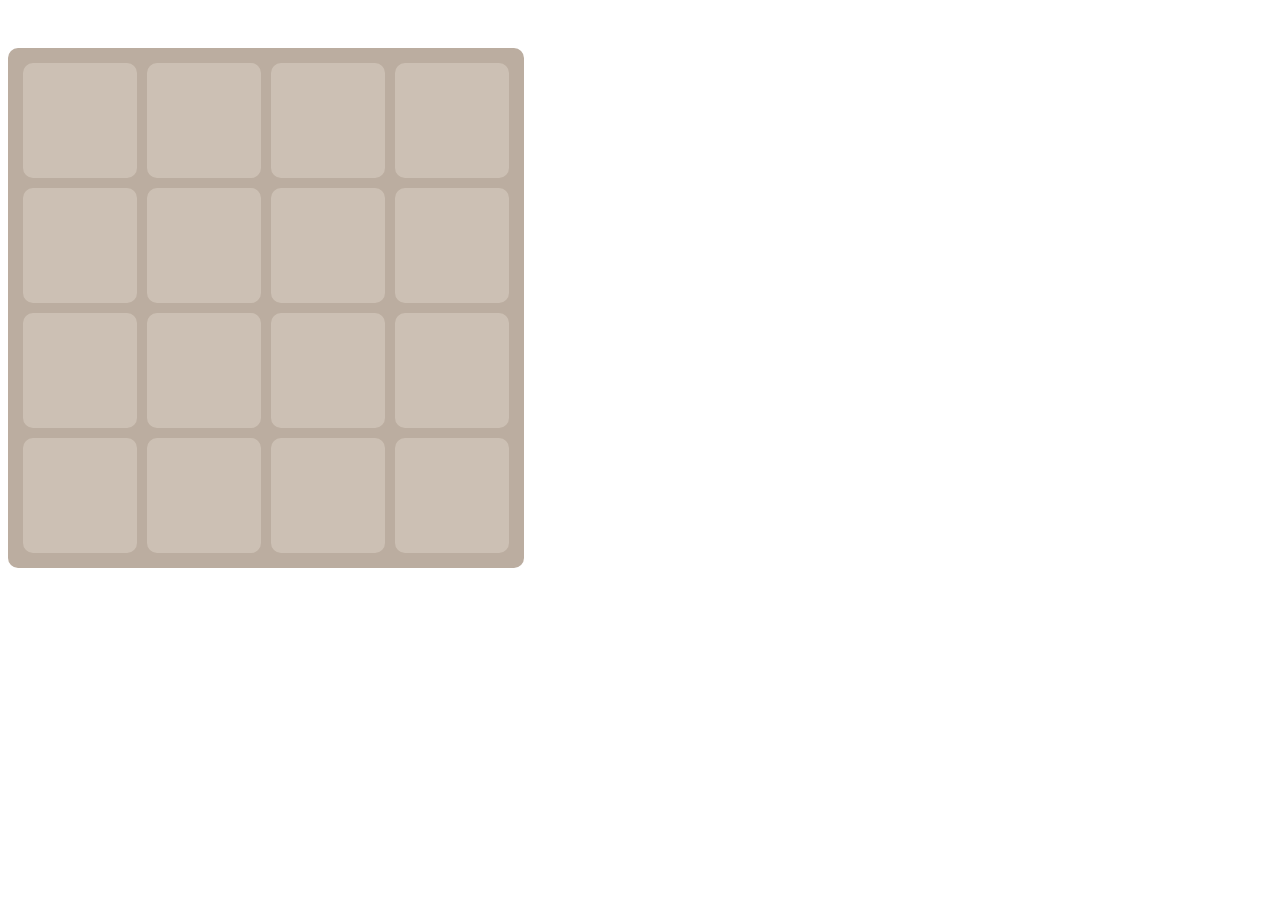
<file: 2048/index.html>
<!DOCTYPE html>
<html lang="en">
<head>
    <meta charset="UTF-8">
    <meta http-equiv="X-UA-Compatible" content="IE=edge">
    <meta name="viewport" content="width=device-width, initial-scale=1.0">
    <title>2048</title>
    <style>
  /* Table */
  table{
  float: left;
  width: 500px;
  height: 500px;
  margin-top: 40px;
  padding: 5px;
  border-radius: 10px;
  border-spacing: 10px;
  background: #bbada0;
  table-layout: fixed;
}

  table td{
  width: 112px;
  height: 113px;
  border-radius: 10px;
  background-color: #eee4da59;
  text-align: center;
  font-size: 40px;
  color: #cc935e;
}
/* Table */
    </style>
</head>
<body>
    <table>
        <tr>
          <td id="0"></td> <td id="1"></td> <td id="2"></td> <td id="3"></td>
        </tr>
        <tr>
          <td id="4"></td> <td id="5"></td> <td id="6"></td> <td id="7"></td>
        </tr>
        <tr>
          <td id="8"></td> <td id="9"></td> <td id="10"></td> <td id="11"></td>
        </tr>
        <tr>
          <td id="12"></td> <td id="13"></td> <td id="14"></td> <td id="15"></td>
        </tr>
      </table>
</body>
</file>
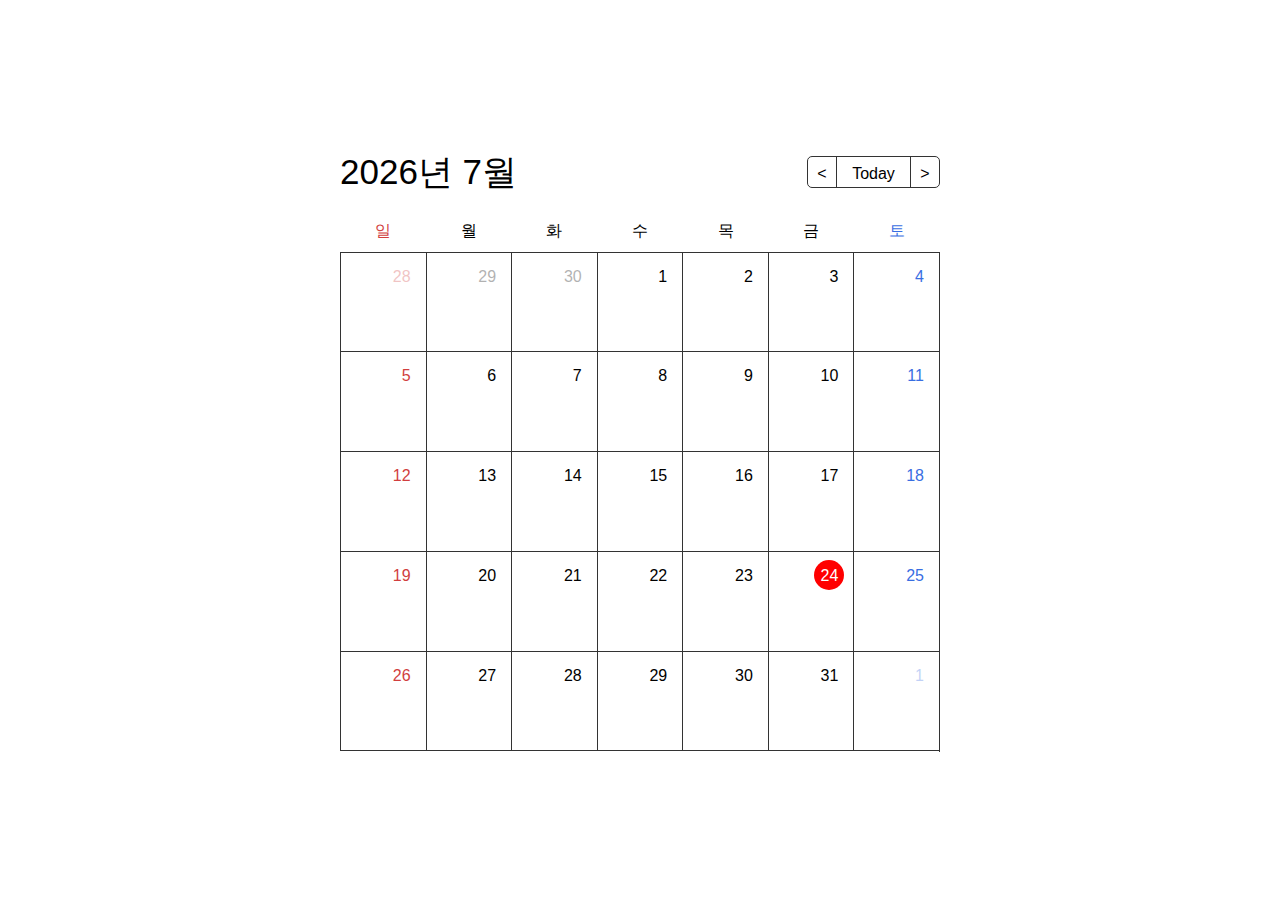
<file: Study/index.html>
<!DOCTYPE html>
<html lang="ko">
<head>
  <meta charset="UTF-8">
  <meta http-equiv="X-UA-Compatible" content="IE=edge">
  <meta name="viewport" content="width=device-width, initial-scale=1.0">
  <link rel="stylesheet" href="style.css">
  <title>MHDP Full Calendar</title>
</head>
<body>
  <div class="calendar">
    <div class="header">
      <div class="year-month"></div>
      <div class="nav">
        <button class="nav-btn go-prev" onclick="prevMonth()">&lt;</button>
        <button class="nav-btn go-today" onclick="goToday()">Today</button>
        <button class="nav-btn go-next" onclick="nextMonth()">&gt;</button>
      </div>
    </div>
    <div class="main">
      <div class="days">
        <div class="day">일</div>
        <div class="day">월</div>
        <div class="day">화</div>
        <div class="day">수</div>
        <div class="day">목</div>
        <div class="day">금</div>
        <div class="day">토</div>
      </div>
      <div class="dates"></div>
    </div>
  </div>
  <script src="index.js"></script>
</body>
</html>
</file>
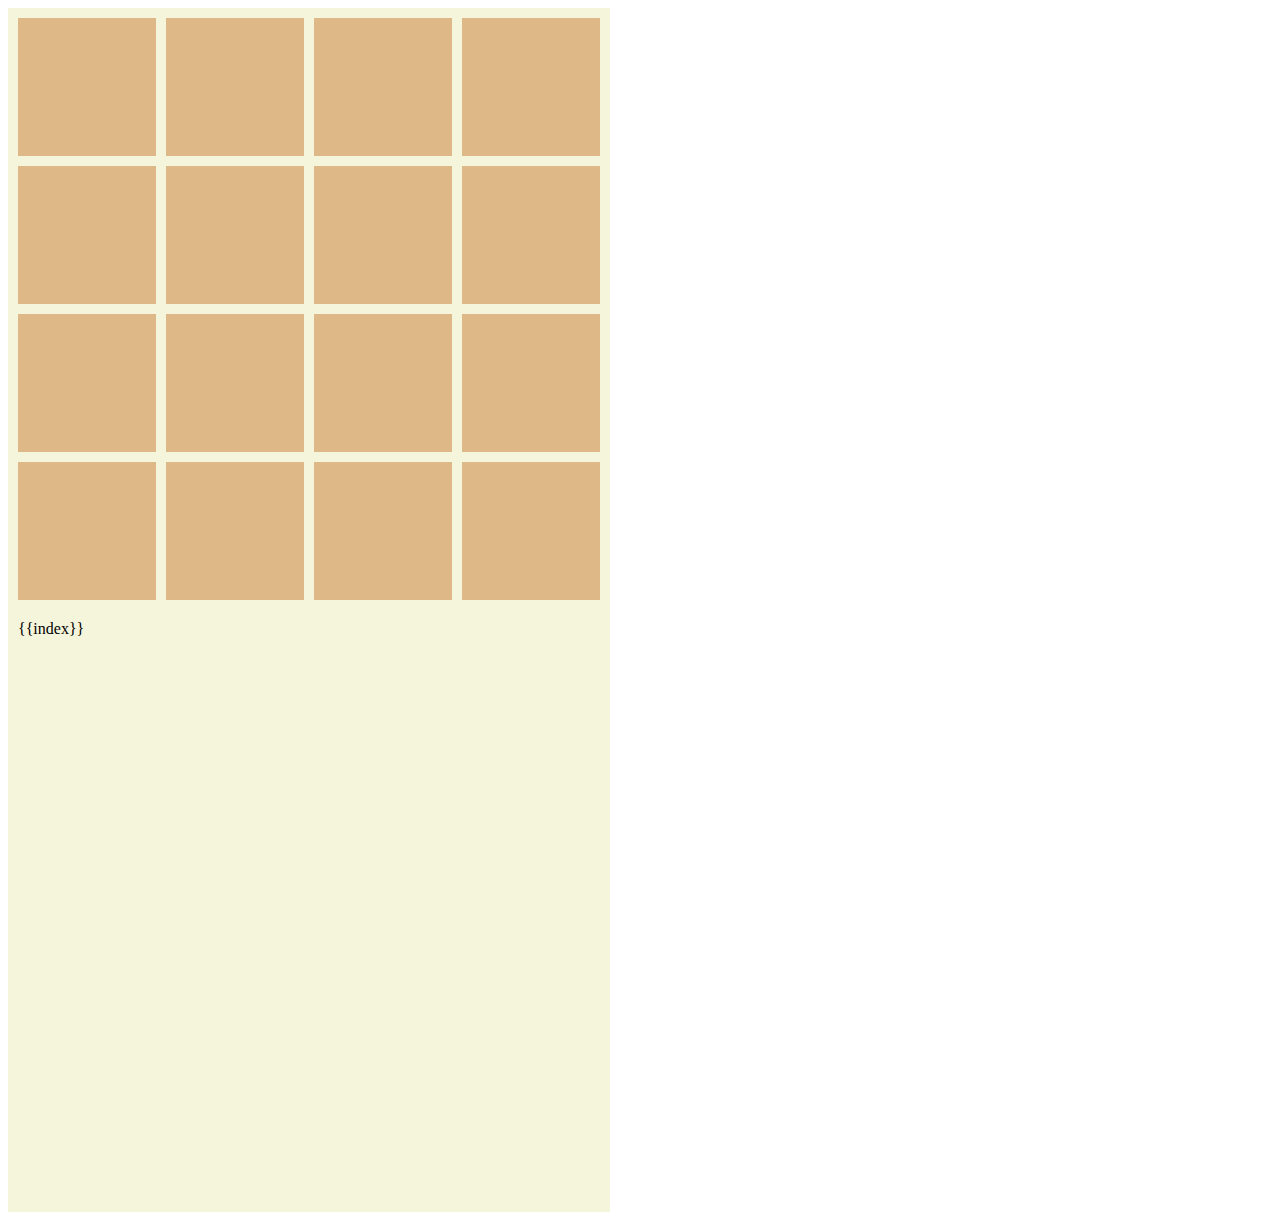
<file: 2048/div.html>
<!DOCTYPE html>
<html lang="en">
<head>
    <meta charset="UTF-8">
    <meta http-equiv="X-UA-Compatible" content="IE=edge">
    <meta name="viewport" content="width=device-width, initial-scale=1.0">
    <title>Document</title>
</head>
<body>
    <style>
        #app
        {
            width: 582px;
            height: 582px;
            background-color: beige;
            display: grid;
            grid-template-columns: 1fr 1fr 1fr 1fr;
            grid-template-rows: 1fr 1fr 1fr 1fr;
            grid-gap: 10px;
            padding: 10px;
        }
        .bg_round{
            background-color: burlywood;
        }
    </style>
    <div id = "app">
        <div class = "bg_round"></div>
        <div class = "bg_round"></div>
        <div class = "bg_round"></div>
        <div class = "bg_round"></div>
        <div class = "bg_round"></div>
        <div class = "bg_round"></div>
        <div class = "bg_round"></div>
        <div class = "bg_round"></div>
        <div class = "bg_round"></div>
        <div class = "bg_round"></div>
        <div class = "bg_round"></div>
        <div class = "bg_round"></div>
        <div class = "bg_round"></div>
        <div class = "bg_round"></div>
        <div class = "bg_round"></div>
        <div class = "bg_round"></div>
    </div>

    <div id = "app">
        <div class = "bg_block" v-for = "index in bg_block_count">{{index}}</div>
    </div>

    <script>
        const {createApp} = Vue;
        createApp({
            data() {
                return {
                    bg_block_count : 16,
                }
            },
            mounted(){
                console.log("app 마운트 성공!");
            }
        }).mount("#app")
    </script>
</body>
</html>
</file>
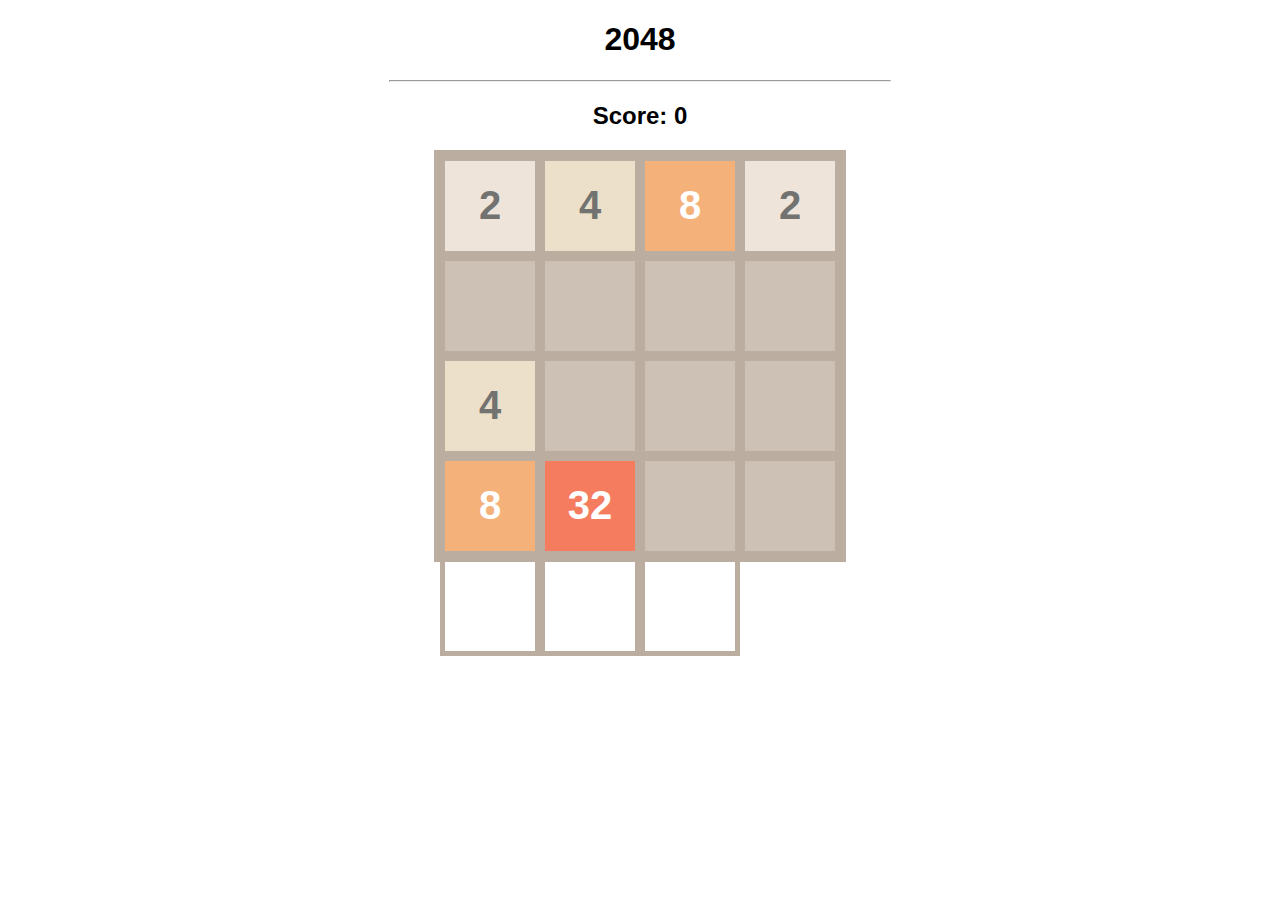
<file: TEST1-1/2048.html>
<!DOCTYPE html>
<html lang="en">
<head>
    <meta charset="UTF-8">
    <meta http-equiv="X-UA-Compatible" content="IE=edge">
    <meta name="viewport" content="width=device-width, initial-scale=1.0">
    <title>2048</title>
    <link rel="stylesheet" href="2048.css">
    <script src = "2048.js"></script>
</head>

<body>
    <h1>2048</h1>
    <hr>
    <h2>Score: <span id = 'score'>0</span></h2>
    <div id = "board">
            <div class = "tile x2">2</div>
            <div class = "tile x4">4</div>
            <div class = "tile x8">8</div>
        </div>
    </body>
</html>
</file>
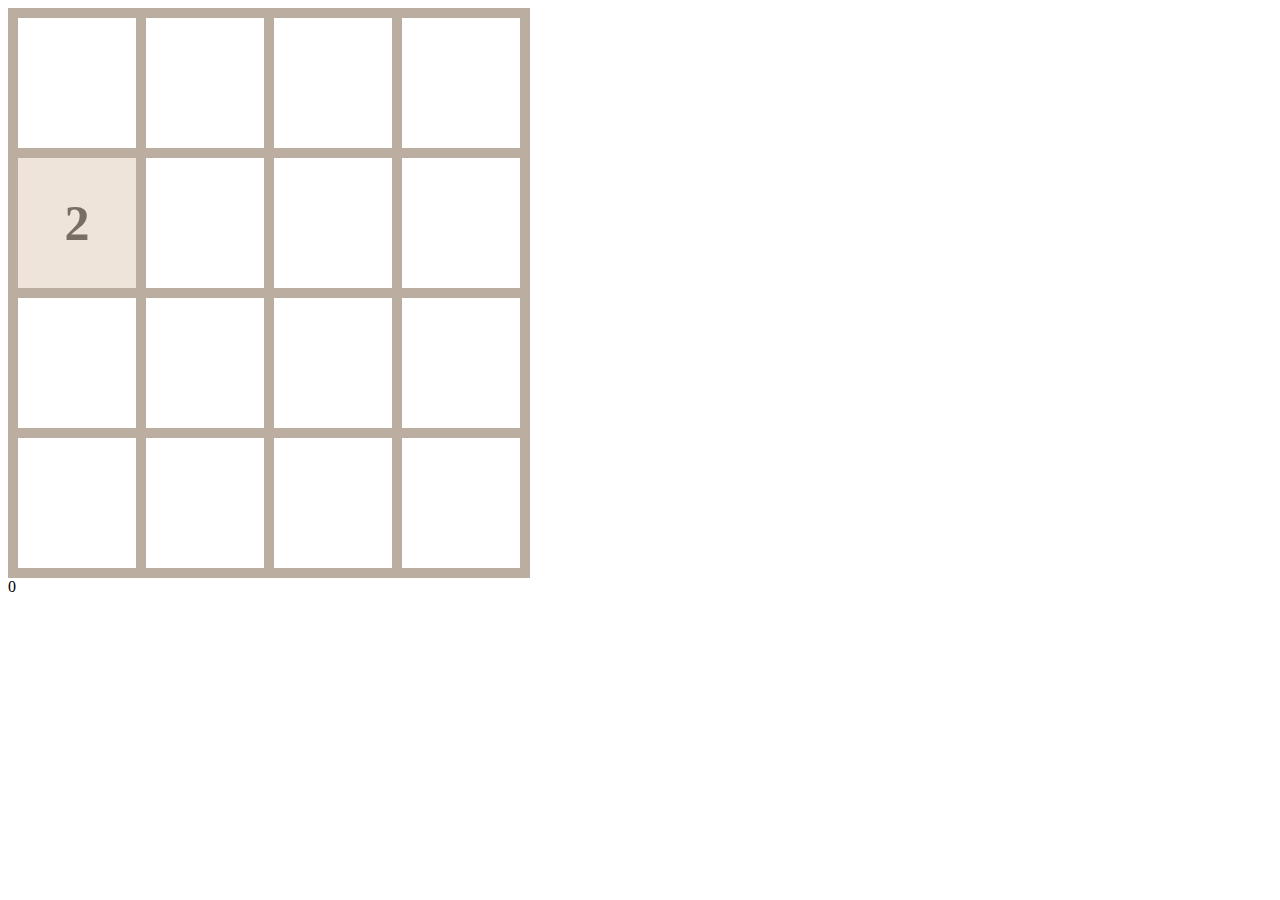
<file: TEST1/main.html>
<!DOCTYPE html>
<html lang="en">
<head>
    <meta charset="UTF-8">
    <meta http-equiv="X-UA-Compatible" content="IE=edge">
    <meta name="viewport" content="width=device-width, initial-scale=1.0">
    <title>2048</title>
    <style>
        #table {border-collapse: collapse; user-select: none;}
        #table td{
            border:10px solid #bbada0; width:116px; height:128px;
            font-size:50px; font-weight:bold; text-align: center;
        }
        #score{user-select:none;}
        .color-2{background-color: #eee4da; color:#776e65;}
        .color-4{background-color: #eee1c9; color:#776e65;}
        .color-8{background-color: #f3b27a; color:'white';}
        .color-16{background-color: #f69664; color:'white';}
        .color-32{background-color: #f77c5f; color:'white';}
        .color-64{background-color: #f75f3b; color:'white';}
        .color-128{background-color: #edd073; color:#776e65;}
        .color-256{background-color: #edcc62; color:#776e65;}
        .color-512{background-color: #edc950; color:#776e65;}
        .color-1024{background-color: #edc53f; color:#776e65;}
        .color-2048{background-color: #edc22e; color:#776e65;}
    </style>
</head>

<body>
    <table id = "table"></table>
    <div id = "score">0</div>
    <script>
        const $table = document.getElementById('table');
        const $score = document.getElementById('score');
        const $back = document.getElementById('back');
        let data = [];
        let histroy = [];

        function startGame() {
            const $fragment = document.createDocumentFragment();
            [1,2,3,4].forEach(function () {
                const rowData = [];
                data.push(rowData);
                const $tr = document.createElement('tr');
                [1,2,3,4].forEach(() => {
                    rowData.push(0);
                    const $td = document.createElement('td');
                    $tr.appendChild($td);
                });
                $fragment.appendChild($tr);

            });
            $table.appendChild($fragment);
            put2ToRandomCell();
            draw();
        }

        function put2ToRandomCell() {
            const emptyCells = [];
            data.forEach(function  (rowData, i){
                rowData.forEach(function (cellData, j){
                    if(!cellData) {
                        emptyCells.push([i,j]);
                    }
                });
            });
            //randomCell === [i, j]
            const randomCell = emptyCells[Math.floor(Math.random() * emptyCells.length)];
            data[randomCell[0]][randomCell[1]] = 2;
        }

        function draw() {
            data.forEach((rowData, i) =>  {
                rowData.forEach((cellData, j) =>{
                    const $target = $table.children[i].children[j]; // i :~줄  j:~ 칸
                    if(cellData > 0) {
                        $target.textContent = cellData;
                        $target.className = 'color-' + cellData;
                    } else {
                        $target.textContent = '';
                        $target.className = '';
                    }
                });
            });
        }
        startGame();
    </script>
</body>
</html>
</file>
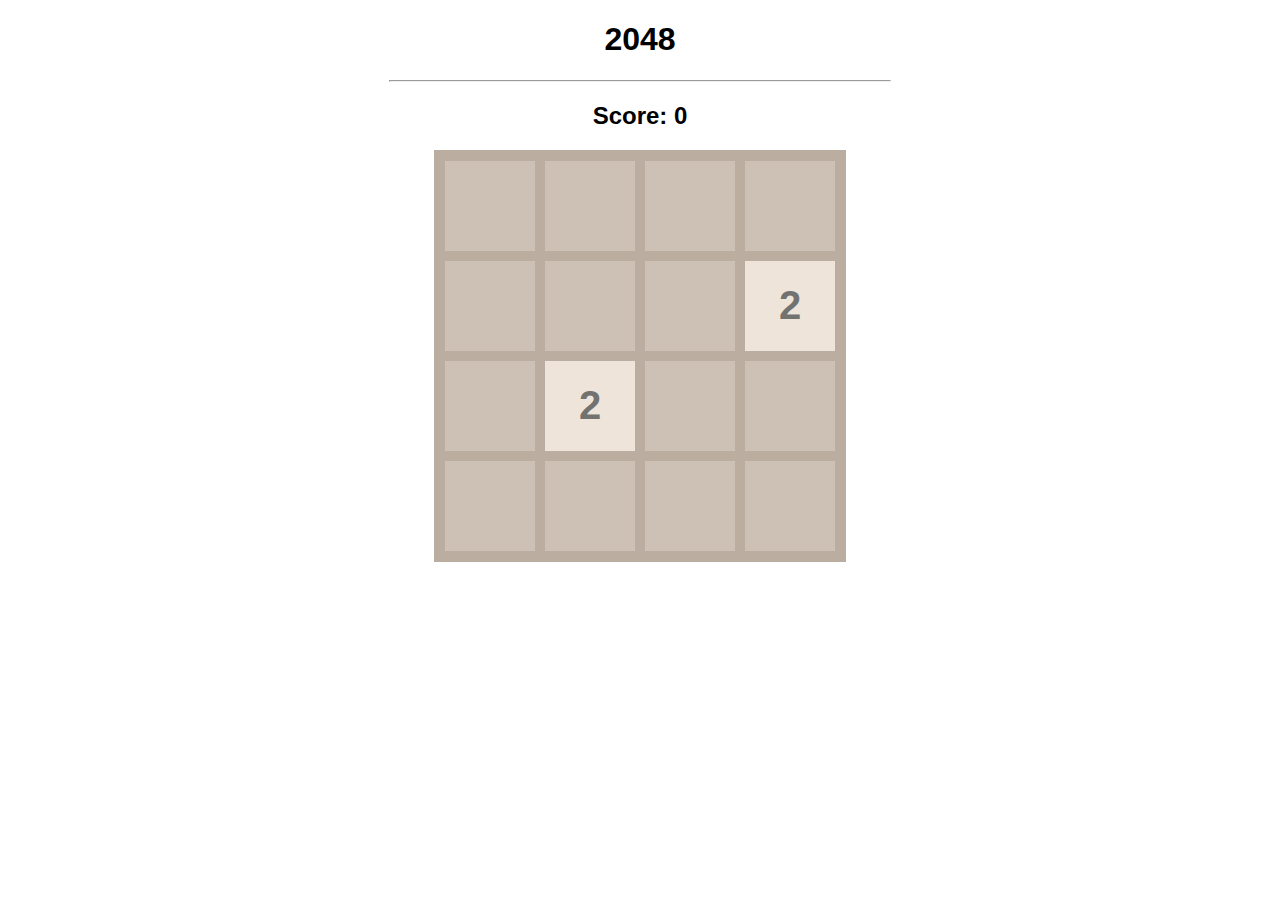
<file: TEST2/2048.html>
<!DOCTYPE html>
<html>
    <head>
        <meta charset="UTF-8">
        <meta name="viewport" content="width=device-width, initial-scale=1.0">
        <title>2048</title>
        <link rel="stylesheet" href="2048.css">
        <script src="2048.js"></script>
    </head>

<body>
    <h1>2048</h1>
    <hr>
    <h2>Score: <span id = "score">0</span></h2>
    <div id = "board">
            
        </div>
    </body>
</html>
</file>
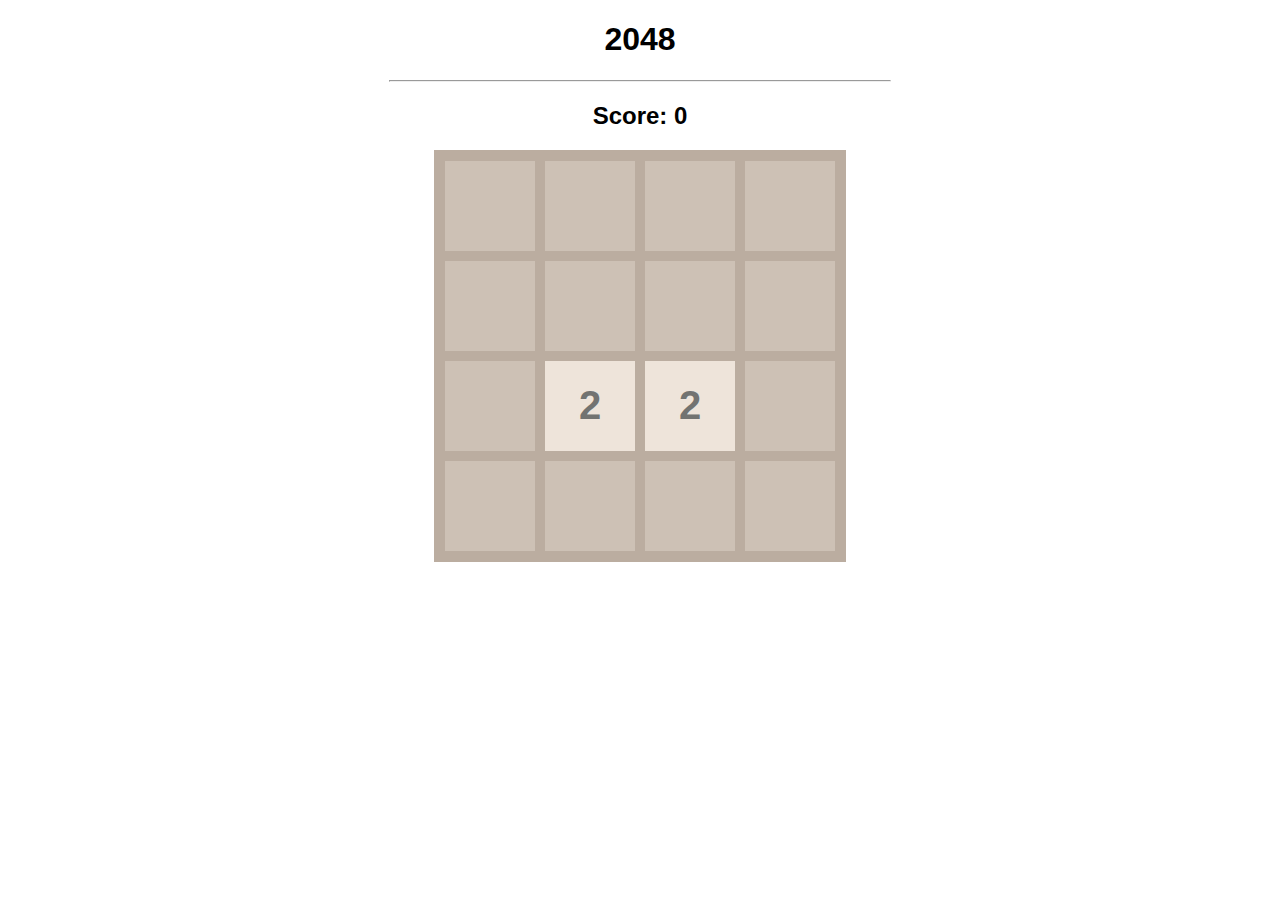
<file: TEST3-1/2048.html>
<!DOCTYPE html>
<html>
    <head>
        <meta charset="UTF-8">
        <meta name="viewport" content="width=device-width, initial-scale=1.0">
        <title>2048</title>
        <link rel="stylesheet" href="2048.css"> <!--stylesheet, css 연결-->
        <script src="2048.js"></script> <!--js 연결-->
    </head>

<body>
    <h1>2048</h1> <!--헤더 추가-->
    <hr>
    <h2>Score: <span id = "score">0</span></h2><!--헤더 추가, 점수 안에 점수 넣기-->
    <div id = "board">
            
        </div>
    </body>
</html>
</file>
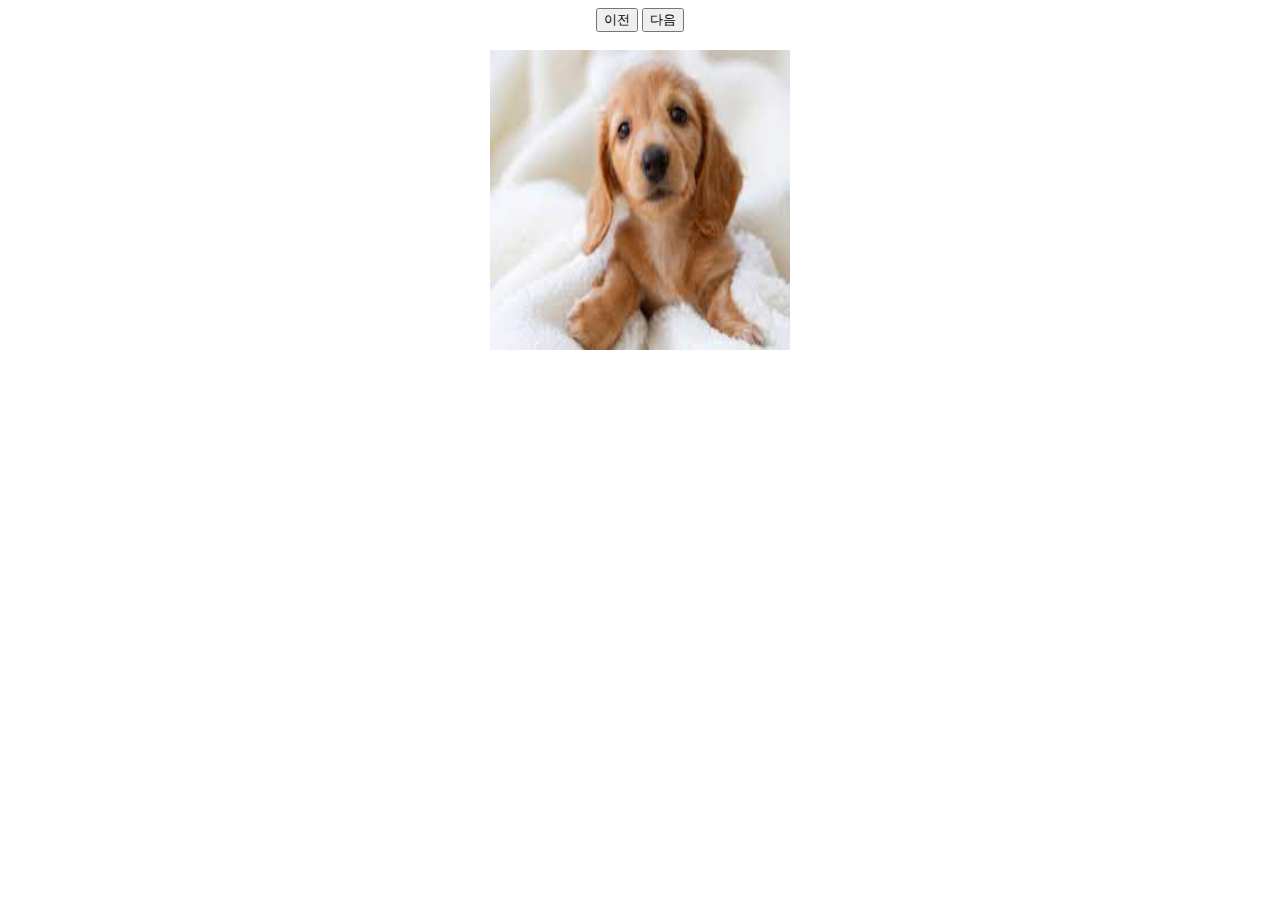
<file: Note/calendar/Class/class.html>
<!DOCTYPE html>
<html lang="en">
<head>
    <meta charset="UTF-8">
    <meta http-equiv="X-UA-Compatible" content="IE=edge">
    <meta name="viewport" content="width=device-width, initial-scale=1.0">
    <title>Document</title>
</head>
<body>
    <script>
        var img_num = 1;
        function MovePrev(){
            img_num--;
            if(img_num <= 0)
                img_num++;
            document.getElementById("img_view").src="cal_img0"+img_num.toString()+".png";            
        }            
        
        function MoveNext(){
            img_num++;
            if(img_num >= 6)
                img_num--;
            document.getElementById("img_view").src="cal_img0"+img_num.toString()+".png";
        }
    </script>
    <div>
        <center>
            <button type="button" onclick="MovePrev()">이전</button>
            <button type="button" onclick="MoveNext()">다음</button>
            
            <br/><br/>
            <img id="img_view" src="cal_img01.png" width="300" height="300">
        </center>
    </div>
</body>
</html>
</file>
<file: Study/style.css>
* {
    margin: 0;
    padding: 0;
    font-family: sans-serif;
    box-sizing: border-box;
  }
  
  body {
    display: flex;
    justify-content: center;
    align-items: center;
    min-height: 100vh;
  }
  
  .calendar {
    width: 600px;
    margin: 50px;
  }
  
  .header {
    display: flex;
    justify-content: space-between;
    align-items: center;
  }
  
  .year-month {
    font-size: 35px;
  }
  
  .nav {
    display: flex;
    border: 1px solid #333333;
    border-radius: 5px;
  }
  
  .nav-btn {
    width: 28px;
    height: 30px;
    border: none;
    font-size: 16px;
    line-height: 34px;
    background-color: transparent;
    cursor: pointer;
  }
  
  .go-today {
    width: 75px;
    border-left: 1px solid #333333;
    border-right: 1px solid #333333;
  }
  
  .days {
    display: flex;
    margin: 25px 0 10px;
  }
  
  .day {
    width: calc(100% / 7);
    text-align: center;
  }
  
  .dates {
    display: flex;
    flex-flow: row wrap;
    height: 500px;
    border-top: 1px solid #333333;
    border-right: 1px solid #333333;
  }
  
  .date {
    width: calc(100% / 7);
    padding: 15px;
    text-align: right;
    border-bottom: 1px solid #333333;
    border-left: 1px solid #333333;
  }
  
  .day:nth-child(7n + 1),
  .date:nth-child(7n + 1) {
    color: #D13E3E;
  }
  
  .day:nth-child(7n),
  .date:nth-child(7n) {
    color: #396EE2;
  }
  
  .other {
    opacity: 0.3;
  }
  
  .today {
    position: relative;
    color: #FFFFFF;
  }
  
  .today::before {
    position: absolute;
    top: 50%;
    left: 50%;
    transform: translate(-50%, -50%);
    z-index: -1;
    width: 30px;
    height: 30px;
    display: block;
    background-color: #FF0000;
    border-radius: 50%;
    content: '';
  }
</file>
<file: TEST1-1/2048.css>
body {
    font-family: Arial, Helvetica, sans-serif;
    text-align: center;
}

hr {
    width: 500px;
}

#board {
    width: 400px;
    height: 400px;

    background-color: #cdc1b5;
    border: 6px solid #bbada0;

    margin: 0 auto;
    display: flex;
    flex-wrap: wrap;
}

.tile {
    width: 90px;
    height: 90px;
    border: 5px solid #bbada0;

    font-size: 40px;
    font-weight: bold;
    display: flex;
    justify-content: center;
    align-items: center;
}

.x2 {
    background-color: #eee4da;
    color: #727371;
}

.x4 {
    background-color: #ece0ca;
    color: #727371;
}

.x8 {
    background-color: #f4b17a;
    color: white;
}

.x16 {
    background-color: #f59575;
    color: white;
}

.x32 {
    background-color: #f57c5f;
    color: white;
}

.x64 {
    background-color: #f65d3b;
    color: white;
}

.x128 {
    background-color: #edce71;
    color: white;
}

.x256 {
    background-color: #edcc63;
    color: white;
}

.x512 {
    background-color: #edc651;
    color: white;
}

.x1024 {
    background-color: #eec744;
    color: white;
}

.x2048 {
    background-color: #ecc230;
    color: white;
}

.x4096 {
    background-color: #fe3d3d;
    color: white;
}

.x8192 {
    background-color: #ff2020;
    color: white;
}
</file>
<file: TEST2/2048.css>
body {
    font-family: Arial, Helvetica, sans-serif;
    text-align: center;
}

hr {
    width: 500px;
}

#board {
    width: 400px;
    height: 400px;

    background-color: #cdc1b5;
    border: 6px solid #bbada0;

    margin: 0 auto;
    display: flex;
    flex-wrap: wrap;
}

.tile {
    width: 90px;
    height: 90px;
    border: 5px solid #bbada0;

    font-size: 40px;
    font-weight: bold;
    display: flex;
    justify-content: center;
    align-items: center;
}

.x2 {
    background-color: #eee4da;
    color: #727371;
}

.x4 {
    background-color: #ece0ca;
    color: #727371;
}

.x8 {
    background-color: #f4b17a;
    color: white;
}

.x16 {
    background-color: #f59575;
    color: white;
}

.x32 {
    background-color: #f57c5f;
    color: white;
}

.x64 {
    background-color: #f65d3b;
    color: white;
}

.x128 {
    background-color: #edce71;
    color: white;
}

.x256 {
    background-color: #edcc63;
    color: white;
}

.x512 {
    background-color: #edc651;
    color: white;
}

.x1024 {
    background-color: #eec744;
    color: white;
}

.x2048 {
    background-color: #ecc230;
    color: white;
}

.x4096 {
    background-color: #fe3d3d;
    color: white;
}

.x8192 {
    background-color: #ff2020;
    color: white;
}
</file>
<file: TEST3-1/2048.css>
body {
    font-family: Arial, Helvetica, sans-serif;
    text-align: center; /*텍스트 중앙 정렬*/
}

hr {
    width: 500px;
}

#board {
    width: 400px; /*너비 400*/
    height: 400px; /*높이 400*/

    background-color: #cdc1b5; /*배경 색상*/
    border: 6px solid #bbada0; /*테두리 값과 색상*/

    margin: 0 auto;
    display: flex; /*중앙*/
    flex-wrap: wrap;
}

.tile {
    width: 90px;
    height: 90px;
    border: 5px solid #bbada0;

    font-size: 40px; /*글씨 크기*/
    font-weight: bold; /*글씨 두께*/
    display: flex;
    justify-content: center;
    align-items: center;
}

.x2 {
    background-color: #eee4da; /*색상*/
    color: #727371; /*글꼴 색상*/
}

.x4 {
    background-color: #ece0ca; /*색상*/
    color: #727371; /*글꼴 색상*/
}

.x8 {
    background-color: #f4b17a; /*색상*/
    color: white; /*글꼴 색상*/
}

.x16 {
    background-color: #f59575; /*색상*/
    color: white; /*글꼴 색상*/
}

.x32 {
    background-color: #f57c5f;
    color: white;
}

.x64 {
    background-color: #f65d3b;
    color: white;
}

.x128 {
    background-color: #edce71;
    color: white;
}

.x256 {
    background-color: #edcc63;
    color: white;
}

.x512 {
    background-color: #edc651;
    color: white;
}

.x1024 {
    background-color: #eec744;
    color: white;
}

.x2048 {
    background-color: #ecc230;
    color: white;
}

.x4096 {
    background-color: #fe3d3d;
    color: white;
}

.x8192 {
    background-color: #ff2020;
    color: white;
}
</file>
